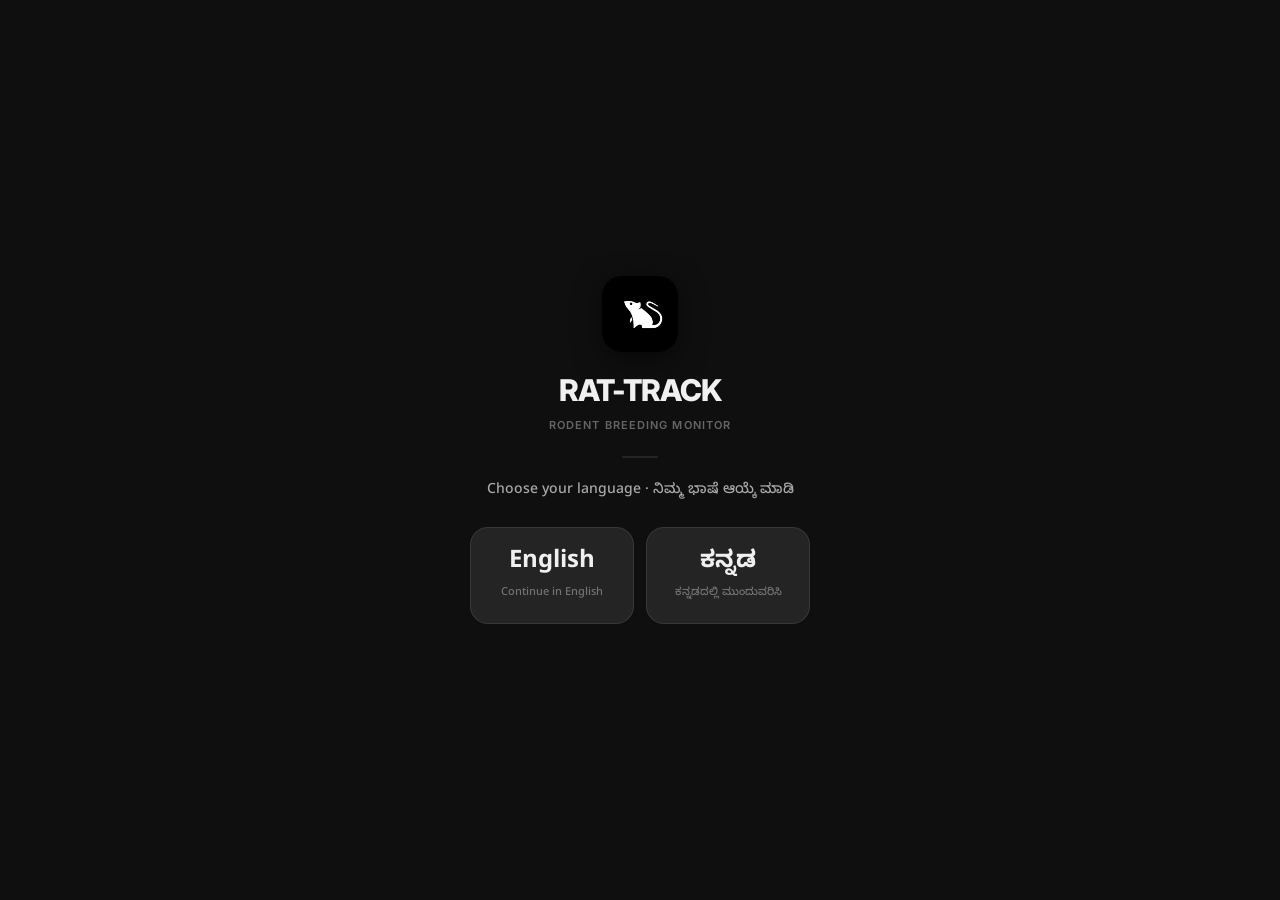
<file: index.html>
<!DOCTYPE html>
<html lang="en">
<head>
  <meta charset="UTF-8" />
  <meta name="viewport" content="width=device-width, initial-scale=1.0, viewport-fit=cover" />
  <meta name="theme-color" content="#0f0f0f" />
  <meta name="color-scheme" content="dark" />
  <meta name="apple-mobile-web-app-capable" content="yes" />
  <meta name="apple-mobile-web-app-status-bar-style" content="black-translucent" />
  <link rel="apple-touch-icon" href="icons/icon.png" />
  <title>RAT-TRACK</title>
  <link rel="manifest" href="manifest.webmanifest" />
  <link rel="icon" href="icons/icon.png" type="image/png" />
  <link rel="preconnect" href="https://fonts.googleapis.com" />
  <link rel="preconnect" href="https://fonts.gstatic.com" crossorigin />
  <link href="https://fonts.googleapis.com/css2?family=Inter:wght@400;500;600;700;800&family=Noto+Sans+Kannada:wght@400;600;700&display=swap" rel="stylesheet" />
  <link rel="stylesheet" href="css/styles.css?v=193" />
</head>
<body>
  <header class="topbar">
    <div class="brand">
      <img src="RODENT APP LOGO.jpg" class="logo-img" alt="RAT-TRACK logo" />
      <span class="brand-name">RAT-TRACK</span>
    </div>
    <div class="topbar-right">
      <button class="notif-bell" id="notif-bell" aria-label="Notifications">
        <svg width="18" height="18" viewBox="0 0 24 24" fill="none" stroke="currentColor" stroke-width="2.2" stroke-linecap="round" stroke-linejoin="round">
          <path d="M18 8A6 6 0 0 0 6 8c0 7-3 9-3 9h18s-3-2-3-9"/>
          <path d="M13.73 21a2 2 0 0 1-3.46 0"/>
        </svg>
        <span class="notif-badge" id="notif-badge" hidden>0</span>
      </button>
      <div class="sync">
        <span id="sync-dot" class="dot" title="Sync status"></span>
        <span id="sync-text" class="sync-text">Local only</span>
      </div>
    </div>
  </header>

  <!-- Notification panel -->
  <div id="notif-panel" class="notif-panel" hidden>
    <div class="notif-panel-head">
      <span class="notif-panel-title">Notifications</span>
      <button class="icon-btn" id="notif-close" aria-label="Close">✕</button>
    </div>
    <div id="notif-list" class="notif-list"></div>
  </div>
  <div id="notif-backdrop" class="notif-backdrop" hidden></div>

  <div id="pending-banner" class="pending-banner" hidden>
    <span id="pending-banner-text"></span>
    <button class="pending-sync-btn" data-act="upload-changes">Upload changes</button>
  </div>

  <div class="tabs-wrap">
    <nav class="tabs" role="tablist">
      <button class="tab active" data-tab="dashboard" role="tab">Dashboard</button>
      <button class="tab" data-tab="trays" role="tab">Trays</button>
      <button class="tab" data-tab="charts" role="tab">Charts</button>
      <button class="tab" data-tab="freezer" role="tab">Freezer</button>
      <button class="tab tab-more" id="tab-more-btn" role="button" aria-haspopup="true">More ···</button>
    </nav>
  </div>

  <main id="app">
    <section id="tab-dashboard" class="panel active"></section>
    <section id="tab-trays" class="panel"></section>
    <section id="tab-charts" class="panel"></section>
    <section id="tab-freezer" class="panel"></section>
    <section id="tab-calendar" class="panel"></section>
    <section id="tab-maturity" class="panel"></section>
    <section id="tab-species" class="panel"></section>
    <section id="tab-settings" class="panel"></section>
    <section id="tab-reports" class="panel"></section>
  </main>

  <!-- Modal host -->
  <div id="modal-root" class="modal-root" hidden>
    <div class="modal-backdrop" data-close></div>
    <div class="modal" role="dialog" aria-modal="true">
      <div class="modal-head">
        <h3 id="modal-title">Title</h3>
        <button class="icon-btn" data-close aria-label="Close">✕</button>
      </div>
      <div id="modal-body" class="modal-body"></div>
    </div>
  </div>

  <div id="toast" class="toast" hidden></div>

  <!-- Language picker — shown on first open if rbm.lang is not set -->
  <div id="lang-picker" class="lang-picker-screen" hidden>
    <div class="lang-picker-card">
      <img src="RODENT APP LOGO.jpg" class="lang-picker-logo" alt="RAT-TRACK" />
      <h1 class="lang-picker-title">RAT-TRACK</h1>
      <p class="lang-picker-tagline">Rodent Breeding Monitor</p>
      <div class="lang-picker-rule"></div>
      <p class="lang-picker-prompt">Choose your language · ನಿಮ್ಮ ಭಾಷೆ ಆಯ್ಕೆ ಮಾಡಿ</p>
      <div class="lang-picker-btns">
        <button class="lang-btn" onclick="selectLang('en')">
          <span class="lang-btn-name">English</span>
          <span class="lang-btn-sub">Continue in English</span>
        </button>
        <button class="lang-btn" onclick="selectLang('kn')">
          <span class="lang-btn-name">ಕನ್ನಡ</span>
          <span class="lang-btn-sub">ಕನ್ನಡದಲ್ಲಿ ಮುಂದುವರಿಸಿ</span>
        </button>
      </div>
    </div>
  </div>

  <!-- More sheet (H-02) -->
  <div id="more-sheet" class="more-sheet" hidden>
    <div class="more-sheet-backdrop" id="more-sheet-bd"></div>
    <div class="more-sheet-body">
      <div class="more-sheet-handle"></div>
      <p class="more-sheet-label">More sections</p>
      <div class="more-sheet-grid">
        <button class="more-item" data-tab="reports">
          <svg viewBox="0 0 24 24" fill="none" stroke="currentColor" stroke-width="1.5" stroke-linecap="round" stroke-linejoin="round">
            <path d="M14 2H6a2 2 0 0 0-2 2v16a2 2 0 0 0 2 2h12a2 2 0 0 0 2-2V8z"/><polyline points="14 2 14 8 20 8"/><line x1="16" y1="13" x2="8" y2="13"/><line x1="16" y1="17" x2="8" y2="17"/><line x1="10" y1="9" x2="8" y2="9"/>
          </svg>
          <span>Reports</span>
        </button>
        <button class="more-item" data-tab="calendar">
          <svg viewBox="0 0 24 24" fill="none" stroke="currentColor" stroke-width="1.5" stroke-linecap="round" stroke-linejoin="round">
            <rect x="3" y="4" width="18" height="18" rx="2"/><path d="M16 2v4M8 2v4M3 10h18"/>
          </svg>
          <span>Calendar</span>
        </button>
        <button class="more-item" data-tab="maturity">
          <svg viewBox="0 0 24 24" fill="none" stroke="currentColor" stroke-width="1.5" stroke-linecap="round" stroke-linejoin="round">
            <polyline points="22 12 18 12 15 21 9 3 6 12 2 12"/>
          </svg>
          <span>Maturity</span>
        </button>
        <button class="more-item" data-tab="species">
          <svg viewBox="0 0 24 24" fill="none" stroke="currentColor" stroke-width="1.5" stroke-linecap="round" stroke-linejoin="round">
            <path d="M12 2l8.66 5v10L12 22l-8.66-5V7z"/>
          </svg>
          <span>Species</span>
        </button>
        <button class="more-item" data-tab="settings">
          <svg viewBox="0 0 24 24" fill="none" stroke="currentColor" stroke-width="1.5" stroke-linecap="round" stroke-linejoin="round">
            <circle cx="12" cy="12" r="3"/><path d="M19.4 15a1.65 1.65 0 0 0 .33 1.82l.06.06a2 2 0 0 1-2.83 2.83l-.06-.06a1.65 1.65 0 0 0-1.82-.33 1.65 1.65 0 0 0-1 1.51V21a2 2 0 0 1-4 0v-.09A1.65 1.65 0 0 0 9 19.4a1.65 1.65 0 0 0-1.82.33l-.06.06a2 2 0 0 1-2.83-2.83l.06-.06A1.65 1.65 0 0 0 4.68 15a1.65 1.65 0 0 0-1.51-1H3a2 2 0 0 1 0-4h.09A1.65 1.65 0 0 0 4.6 9a1.65 1.65 0 0 0-.33-1.82l-.06-.06a2 2 0 0 1 2.83-2.83l.06.06A1.65 1.65 0 0 0 9 4.68a1.65 1.65 0 0 0 1-1.51V3a2 2 0 0 1 4 0v.09a1.65 1.65 0 0 0 1 1.51 1.65 1.65 0 0 0 1.82-.33l.06-.06a2 2 0 0 1 2.83 2.83l-.06.06A1.65 1.65 0 0 0 19.4 9a1.65 1.65 0 0 0 1.51 1H21a2 2 0 0 1 0 4h-.09a1.65 1.65 0 0 0-1.51 1z"/>
          </svg>
          <span>Settings</span>
        </button>
      </div>
    </div>
  </div>

  <script src="js/i18n.js?v=193"></script>
  <script src="js/app.js?v=193"></script>
</body>
</html>
</file>
<file: css/styles.css>
/* ============================================================
   NestTrak — Black × Grey × Orange
   ============================================================ */

:root {
  /* ---- Brand orange (replaces matcha vars used in components) ---- */
  --matcha:      #f97316;           /* orange accent                 */
  --matcha-dk:   #c2410c;           /* dark orange                   */
  --matcha-lt:   #fb923c;           /* light orange                  */
  --oat:         #f0f0f0;           /* near-white text               */

  /* ---- Surfaces ---- */
  --bg:          #0f0f0f;           /* near-black page               */
  --surface:     #1a1a1a;           /* card face                     */
  --surface-2:   #242424;           /* hover / input fill            */
  --surface-3:   #2e2e2e;           /* active / pressed              */

  /* ---- Borders ---- */
  --border:      rgba(255,255,255,.09);
  --border-2:    rgba(255,255,255,.05);

  /* ---- Text ---- */
  --text:        #f0f0f0;
  --text-2:      #a8a8a8;
  --muted:       rgba(255,255,255,.36);

  /* ---- Accent — orange ---- */
  --accent:      #f97316;
  --accent-2:    #fb923c;
  --accent-soft: rgba(249,115,22,.14);

  /* ---- Semantic ---- */
  --danger:      #ef4444;
  --danger-soft: rgba(239,68,68,.12);
  --ok:          #22c55e;
  --ok-soft:     rgba(34,197,94,.12);
  --warn:        #eab308;
  --frozen:      #2dd4bf;
  --frozen-soft: rgba(45,212,191,.12);
  --info:        #818cf8;
  --info-soft:   rgba(129,140,248,.12);

  /* ---- Shape & shadow ---- */
  --radius:    14px;
  --radius-sm:  9px;
  --shadow-sm: 0 1px 4px rgba(0,0,0,.40), 0 2px 8px rgba(0,0,0,.28);
  --shadow:    0 3px 12px rgba(0,0,0,.50), 0 8px 24px rgba(0,0,0,.32);
  --shadow-lg: 0 8px 32px rgba(0,0,0,.65), 0 2px 8px rgba(0,0,0,.40);

  /* ---- Stage colors ---- */
  --s0: #fb7185;  --s0-soft: rgba(251,113,133,.18);  /* Rose        – Pinky  */
  --s1: #facc15;  --s1-soft: rgba(250,204, 21,.16);  /* Yellow      – Fuzzy  */
  --s2: #94a3b8;  --s2-soft: rgba(148,163,184,.14);  /* Slate blue  – Hopper */
  --s3: #e2c97e;  --s3-soft: rgba(226,201,126,.14);  /* Gold        – Adult  */
  --s4: #fb923c;  --s4-soft: rgba(251,146, 60,.16);  /* Amber       – extra  */
}

/* ---------- Base ---------- */
*, *::before, *::after { box-sizing: border-box; }

html, body {
  margin: 0; padding: 0;
  background: var(--bg);
  color: var(--text);
  font-family: 'Inter', -apple-system, BlinkMacSystemFont, 'Segoe UI', sans-serif;
  font-size: 15px;
  line-height: 1.5;
  -webkit-font-smoothing: antialiased;
}

/* ---------- Top bar ---------- */
.topbar {
  position: sticky; top: 0; z-index: 20;
  display: flex; align-items: center; justify-content: space-between;
  padding: 0 18px; height: 54px;
  background: var(--surface);
  border-bottom: 1px solid var(--border);
}
.brand { display: flex; align-items: center; gap: 9px; }
.logo { font-size: 20px; }
.logo-svg { width: 28px; height: 28px; color: var(--oat); flex-shrink: 0; }
.logo-img {
  width: 48px; height: 48px; object-fit: contain; flex-shrink: 0;
  mix-blend-mode: screen; /* drops black bg, shows only white rat */
}
.brand-name {
  font-size: 15px; font-weight: 700; letter-spacing: -.2px;
  background: linear-gradient(130deg, var(--accent) 0%, var(--accent-2) 100%);
  -webkit-background-clip: text; -webkit-text-fill-color: transparent; background-clip: text;
}
/* ── Topbar right group ─────────────────────────────────── */
.topbar-right { display: flex; align-items: center; gap: 10px; }

/* Notification bell */
.notif-bell {
  position: relative;
  display: flex; align-items: center; justify-content: center;
  width: 34px; height: 34px; border-radius: 50%;
  background: transparent; border: none; cursor: pointer;
  color: var(--muted); transition: color .2s, background .2s;
  flex-shrink: 0;
}
.notif-bell:hover { color: var(--text); background: var(--border); }
.notif-bell.has-notifs { color: var(--accent); }

/* Badge */
.notif-badge {
  position: absolute; top: 2px; right: 2px;
  min-width: 16px; height: 16px; padding: 0 3px;
  border-radius: 8px; background: var(--danger);
  color: #fff; font-size: 10px; font-weight: 700;
  line-height: 16px; text-align: center;
  pointer-events: none;
}

/* Notification panel */
.notif-panel {
  position: fixed; top: 58px; right: 12px;
  width: min(340px, calc(100vw - 24px));
  max-height: 420px;
  background: var(--surface); border: 1px solid var(--border);
  border-radius: 14px; box-shadow: 0 8px 32px rgba(0,0,0,.28);
  z-index: 200;
  display: flex; flex-direction: column; overflow: hidden;
}
.notif-panel[hidden] { display: none; }
.notif-panel-head {
  display: flex; align-items: center; justify-content: space-between;
  padding: 12px 14px 10px;
  border-bottom: 1px solid var(--border);
  flex-shrink: 0;
}
.notif-panel-title { font-size: 14px; font-weight: 700; }

/* Notification list */
.notif-list { overflow-y: auto; flex: 1; padding: 6px 0; }
.notif-empty {
  display: flex; flex-direction: column; align-items: center;
  justify-content: center; gap: 6px;
  padding: 28px 16px; color: var(--muted); font-size: 13px; text-align: center;
}
.notif-empty-icon { font-size: 28px; opacity: .5; }

/* Individual notification item */
.notif-item {
  display: flex; align-items: flex-start; gap: 10px;
  padding: 10px 14px; border-bottom: 1px solid var(--border);
  touch-action: pan-y;
  transition: background .15s, transform .25s ease, opacity .25s ease,
              max-height .25s ease, padding .25s ease, border-width .25s ease;
  max-height: 200px; overflow: hidden;
  will-change: transform;
}
.notif-item.swiping { transition: background .15s; } /* no easing while finger is down */
.notif-item.dismissed {
  transform: translateX(calc(100% + 20px));
  opacity: 0; max-height: 0;
  padding-top: 0; padding-bottom: 0;
  border-bottom-width: 0; pointer-events: none;
}
.notif-item:last-child { border-bottom: none; }
.notif-item:hover { background: color-mix(in srgb, var(--border) 40%, transparent); }
.notif-type-error { border-left: 3px solid var(--danger); padding-left: 11px; }
.notif-type-warn  { border-left: 3px solid var(--warn);   padding-left: 11px; }
.notif-type-info  { border-left: 3px solid var(--accent);  padding-left: 11px; }
.notif-icon {
  font-size: 16px; line-height: 1; flex-shrink: 0; margin-top: 1px;
  display: flex; align-items: center; justify-content: center;
  width: 32px; height: 32px; border-radius: 50%;
  background: rgba(255,255,255,.07);
}
.notif-content { flex: 1; min-width: 0; }
.notif-title { font-size: 13px; font-weight: 600; margin-bottom: 2px; }
.notif-desc  { font-size: 12px; color: var(--muted); line-height: 1.4; }
.notif-act {
  margin-top: 6px; padding: 3px 10px; border-radius: 6px;
  background: var(--accent); color: #fff;
  font-size: 11px; font-weight: 600; border: none; cursor: pointer;
  transition: opacity .15s;
}
.notif-act:hover { opacity: .82; }
.notif-dismiss {
  flex-shrink: 0; align-self: center;
  width: 22px; height: 22px; border-radius: 50%;
  border: none; background: transparent; color: var(--muted);
  font-size: 13px; cursor: pointer; line-height: 1;
  display: flex; align-items: center; justify-content: center;
  opacity: 0; transition: opacity .15s, background .15s;
}
.notif-item:hover .notif-dismiss,
.notif-dismiss:focus { opacity: 1; }
.notif-dismiss:hover { background: color-mix(in srgb, var(--border) 70%, transparent); }
/* On touch devices show dismiss button at low opacity as a hint */
@media (hover: none) { .notif-dismiss { opacity: .35; } }

/* Backdrop (tap to close) */
.notif-backdrop {
  position: fixed; inset: 0; z-index: 199; background: transparent;
}
.notif-backdrop[hidden] { display: none; }

.sync { display: flex; align-items: center; gap: 6px; font-size: 12px; font-weight: 500; color: var(--muted); transition: color .3s; }
.sync.local-only { color: var(--warn); }
.dot { width: 10px; height: 10px; border-radius: 50%; background: var(--muted); transition: background .3s; flex-shrink: 0; cursor: default; }
.dot.ok      { background: var(--ok); box-shadow: 0 0 5px var(--ok); }
.dot.pending { background: var(--warn); animation: pulse 1.2s ease-in-out infinite; }
.dot.offline { background: var(--danger); }
.dot.error   { background: var(--danger); animation: pulse 1.2s ease-in-out infinite; }
.dot.syncing { background: var(--accent); animation: pulse 1.2s ease-in-out infinite; }
.dot.paused  { background: #f39c12; animation: pulse 1.2s ease-in-out infinite; }
.sync-error-msg {
  margin: 10px 0 0;
  padding: 8px 10px;
  background: rgba(239,68,68,.12);
  border: 1px solid rgba(239,68,68,.3);
  border-radius: 8px;
  color: #f87171;
  font-size: 12px;
  line-height: 1.5;
  word-break: break-all;
}
@keyframes pulse { 0%,100%{opacity:1} 50%{opacity:.2} }

/* ---------- Nav tabs ---------- */
.tabs-wrap {
  position: sticky; top: 54px; z-index: 15;
  background: var(--surface);
  border-bottom: 1px solid var(--border);
  /* Fade mask — signals more tabs are scrollable */
  -webkit-mask-image: none;
  mask-image: none;
}
.tabs {
  display: flex; gap: 2px; padding: 7px 12px;
  overflow-x: auto; scrollbar-width: none;
}
.tabs::-webkit-scrollbar { display: none; }

.tab {
  border: none; background: transparent; color: var(--muted);
  padding: 10px 15px; border-radius: 999px; min-height: 44px;
  font-size: 13.5px; font-weight: 600; font-family: inherit;
  cursor: pointer; white-space: nowrap; transition: all .14s;
}
.tab:hover { color: var(--text); background: var(--surface-2); }
.tab.active { background: var(--accent-soft); color: var(--accent); }

/* ---------- Panels ---------- */
main { max-width: 900px; margin: 0 auto; padding: 18px 14px 48px; }
.panel { display: none; }
.panel.active { display: block; animation: fadein .18s ease; }
@keyframes fadein { from { opacity:0; transform:translateY(5px); } to { opacity:1; transform:none; } }

/* ---------- Section labels ---------- */
h2.section-title {
  font-size: 11px; font-weight: 700; letter-spacing: .7px;
  text-transform: uppercase; color: var(--muted); margin: 24px 0 10px;
}
h2.section-title:first-child { margin-top: 2px; }

/* ---------- Generic card ---------- */
.card {
  background: var(--surface); border: 1px solid var(--border);
  border-radius: var(--radius); box-shadow: var(--shadow-sm);
  padding: 18px; margin-bottom: 14px;
}
.card-flush { padding: 0; overflow: hidden; }

/* ================================================================
   STATS — premium grid
   ================================================================ */
.stats-grid {
  display: grid;
  grid-template-columns: 1fr 1fr;
  gap: 10px;
}
@media (min-width: 540px) { .stats-grid { grid-template-columns: repeat(3, 1fr); } }
@media (min-width: 760px) { .stats-grid { grid-template-columns: repeat(5, 1fr); } }

/* Hero total */
.stat-hero {
  grid-column: 1 / -1;
  background: var(--surface);
  border-radius: var(--radius); padding: 20px 20px 18px;
  border: 1px solid var(--border);
  box-shadow: var(--shadow-sm);
  position: relative; overflow: hidden;
}
@media (min-width: 540px) { .stat-hero { grid-column: span 1; } }
.stat-hero::before {
  content: ''; position: absolute; top: 0; left: 0; right: 0; height: 3px;
  background: linear-gradient(90deg, var(--matcha-dk), var(--matcha-lt));
  pointer-events: none;
}
.stat-hero .n { font-size: 44px; font-weight: 800; line-height: 1; letter-spacing: -2px; color: var(--accent); }
.stat-hero .l { font-size: 12px; font-weight: 600; letter-spacing: .3px; color: var(--text-2); margin-top: 5px; }

/* Stage cards */
.stat-stage {
  border-radius: var(--radius); border: 1px solid var(--border);
  padding: 18px 16px; box-shadow: var(--shadow-sm);
  background: var(--surface); position: relative; overflow: hidden;
  transition: transform .14s, box-shadow .14s;
}
.stat-stage .stage-edge {
  position: absolute; top: 0; left: 0; right: 0; height: 3px; border-radius: 3px 3px 0 0;
}
.stat-stage .n {
  font-size: 38px; font-weight: 800; line-height: 1; letter-spacing: -1.5px; position: relative;
}
.stat-stage[data-s="0"] .n { color: var(--s0); }
.stat-stage[data-s="1"] .n { color: var(--s1); }
.stat-stage[data-s="2"] .n { color: var(--s2); }
.stat-stage[data-s="3"] .n { color: var(--s3); }
.stat-stage[data-s="4"] .n { color: var(--s4); }
.stat-stage .l {
  font-size: 12px; font-weight: 600; color: var(--muted);
  letter-spacing: .2px; margin-top: 5px; position: relative;
}

/* ---------- Forecast chart ---------- */
.chart-dark-wrap {
  background: #141414;
  border-radius: 14px;
  padding: 16px 14px 12px;
  margin-top: 4px;
}
.chart-wrap {
  overflow-x: auto; padding-bottom: 4px;
  scrollbar-width: thin; scrollbar-color: rgba(255,255,255,.08) transparent;
}
.chart-wrap::-webkit-scrollbar { height: 3px; }
.chart-wrap::-webkit-scrollbar-track { background: transparent; }
.chart-wrap::-webkit-scrollbar-thumb { background: rgba(255,255,255,.10); border-radius: 999px; }

.chart { display: flex; align-items: flex-end; gap: 6px; height: 170px; padding: 4px 2px 0; }

.chart-col {
  display: flex; flex-direction: column; align-items: center;
  gap: 0; min-width: 44px; position: relative;
}

/* Dark pill bar container */
.bar {
  width: 32px;
  border-radius: 20px 20px 6px 6px;
  display: flex; flex-direction: column-reverse; overflow: hidden;
  background: rgba(255,255,255,.06);
  border: 1px solid rgba(255,255,255,.09);
  box-shadow: inset 0 1px 0 rgba(255,255,255,.04);
  position: relative;
  transition: border-color .18s, box-shadow .18s;
}

/* Colored segments inside bar */
.bar > span { display: block; width: 100%; opacity: .88; transition: opacity .18s; }
/* Round the top of the topmost filled segment */
.bar > span:last-of-type { border-radius: 999px 999px 0 0; }
.bar-empty { flex: 1; background: transparent !important; }

/* Subtle lift overlay — shown on hover/touch */
.bar-overlay {
  position: absolute; inset: 0;
  background: rgba(255,255,255,.18);
  opacity: 0;
  transition: opacity .18s ease;
  pointer-events: none;
  border-radius: 20px 20px 6px 6px;
}

/* "Now" column — distinct orange-tinted bar */
.chart-col-now .bar {
  background: rgba(249,115,22,.12);
  border-color: rgba(249,115,22,.35);
  box-shadow: 0 0 12px rgba(249,115,22,.18), inset 0 1px 0 rgba(255,255,255,.06);
}
.chart-col-now .bar > span { opacity: 1; }

/* ---- Hover / touch interaction ---- */
.chart-col { cursor: pointer; outline: none; }
.chart-col:hover .bar-overlay,
.chart-col:focus .bar-overlay,
.chart-col:active .bar-overlay {
  opacity: 1;
}
.chart-col:hover .bar,
.chart-col:focus .bar,
.chart-col:active .bar {
  border-color: rgba(255,255,255,.28);
  box-shadow: 0 0 12px rgba(255,255,255,.10), inset 0 1px 0 rgba(255,255,255,.10);
}
.chart-col:hover .chart-glow,
.chart-col:focus .chart-glow,
.chart-col:active .chart-glow {
  opacity: .60 !important;
  width: 44px;
  filter: blur(10px);
}
/* Number badge pops on hover */
.chart-col .chart-tot { transition: all .15s ease; border-radius: 6px; padding: 2px 5px; }
.chart-col:hover .chart-tot,
.chart-col:focus .chart-tot,
.chart-col:active .chart-tot {
  color: var(--text);
  font-size: 13px;
  font-weight: 800;
  background: rgba(255,255,255,.10);
}

/* Bloom glow under bar */
.chart-glow {
  width: 36px; height: 12px; margin-top: 1px;
  border-radius: 50%;
  filter: blur(9px);
  flex-shrink: 0;
}

.chart-x {
  font-size: 10px; font-weight: 500;
  color: rgba(230,231,217,.38);
  text-align: center; white-space: nowrap;
  margin-top: 6px;
}
.chart-col-now .chart-x { color: rgba(230,231,217,.75); font-weight: 700; }

.chart-tot {
  font-size: 11px; font-weight: 700;
  color: rgba(230,231,217,.55);
  margin-bottom: 4px;
}
.chart-col-now .chart-tot { color: rgba(230,231,217,.90); }

/* ---------- Legend ---------- */
.legend { display: flex; flex-wrap: wrap; gap: 8px; margin-top: 14px; padding: 0 2px; }
.legend .lg { display: inline-flex; align-items: center; gap: 6px; font-size: 11.5px; font-weight: 500; color: rgba(230,231,217,.50); }
.legend .sw { width: 9px; height: 9px; border-radius: 3px; display: inline-block; flex-shrink: 0; opacity: .85; }

/* Legend filter buttons */
.lg-btn {
  display: inline-flex; align-items: center; gap: 6px;
  padding: 5px 12px 5px 9px;
  border-radius: 999px;
  border: 1.5px solid rgba(255,255,255,.10);
  background: rgba(255,255,255,.05);
  color: var(--text-2);
  font-size: 12px; font-weight: 500;
  cursor: pointer;
  opacity: .45;
  transition: opacity .15s, border-color .15s, background .15s;
}
.lg-btn .sw { width: 8px; height: 8px; border-radius: 3px; flex-shrink: 0; }
.lg-btn.active {
  opacity: 1;
  border-color: var(--sw, rgba(255,255,255,.30));
  background: rgba(255,255,255,.09);
  color: var(--text);
}
.lg-btn:hover { opacity: .80; }

/* ---------- Buttons ---------- */
.btn {
  display: inline-flex; align-items: center; gap: 6px; justify-content: center;
  border: 1px solid var(--border); background: var(--surface); color: var(--text);
  padding: 8px 14px; border-radius: var(--radius-sm);
  font-size: 13.5px; font-weight: 600; font-family: inherit;
  cursor: pointer; transition: all .13s; white-space: nowrap;
}
.btn:hover { background: var(--surface-2); }
.btn.primary {
  background: var(--accent); border-color: var(--matcha-dk); color: #fff;
  box-shadow: 0 2px 12px rgba(249,115,22,.35);
}
.btn.primary:hover { background: var(--matcha-dk); border-color: var(--matcha-dk); }
.btn.ghost { background: transparent; border-color: transparent; color: var(--accent); }
.btn.ghost:hover { background: var(--accent-soft); }
.btn.danger { color: var(--danger); border-color: transparent; background: transparent; }
.btn.danger:hover { background: var(--danger-soft); }
.btn.sm { padding: 5px 11px; font-size: 12.5px; }
.btn.block { width: 100%; }
.btn:disabled { opacity: .4; cursor: default; pointer-events: none; }
.row-actions { display: flex; gap: 6px; flex-wrap: wrap; align-items: center; }

.icon-btn {
  border: none; background: transparent; color: var(--muted);
  cursor: pointer; font-size: 16px;
  min-width: 44px; min-height: 44px;
  display: inline-flex; align-items: center; justify-content: center;
  border-radius: var(--radius-sm); transition: all .12s;
}
.icon-btn:hover { background: var(--surface-2); color: var(--text); }

/* ---------- Forms ---------- */
label.field { display: block; margin-bottom: 14px; font-size: 13px; }
label.field span { display: block; margin-bottom: 5px; font-weight: 600; color: var(--text-2); }
input, select, textarea {
  width: 100%; padding: 9px 12px;
  border: 1px solid var(--border); border-radius: var(--radius-sm);
  background: var(--surface-2); color: var(--text);
  font-size: 16px; font-family: 'Inter', sans-serif; /* 16px prevents iOS auto-zoom on focus */
  transition: border-color .13s, box-shadow .13s;
}
input:focus, select:focus, textarea:focus {
  outline: none; border-color: var(--accent); background: var(--surface);
  box-shadow: 0 0 0 3px var(--accent-soft);
}
.field-row { display: flex; gap: 10px; }
.field-row > * { flex: 1; }

/* ---------- Harvest Search ---------- */
.harvest-card { padding: 14px; margin-bottom: 18px; }
.harvest-header { display: flex; align-items: center; gap: 7px; margin-bottom: 12px; }
.harvest-toggle { display: flex; align-items: center; gap: 7px; width: 100%; background: none; border: none; padding: 0; cursor: pointer; color: inherit; text-align: left; }
.harvest-toggle-arrow { font-size: 18px; color: var(--muted); margin-left: auto; transition: transform .2s; line-height: 1; }
.harvest-icon { font-size: 16px; }
.harvest-label { font-size: 11px; font-weight: 700; text-transform: uppercase; letter-spacing: .07em; color: var(--text-2); }
.harvest-row { display: flex; gap: 8px; margin-bottom: 12px; }
.harvest-row select, .harvest-row input { flex: 1; min-width: 0; }
.harvest-btns { display: flex; flex-wrap: wrap; gap: 8px; margin-bottom: 10px; }
.tray-search-grid { display: grid; grid-template-columns: repeat(auto-fill, minmax(88px, 1fr)); margin-bottom: 0; }
.tray-search-grid .harvest-btn { width: 100%; min-width: 0; padding: 8px 6px; }
.fz-sex-row { margin-bottom: 10px; }
.fz-search-row { display: flex; gap: 8px; margin-bottom: 12px; }
.fz-search-row select, .fz-search-row input { flex: 1; min-width: 0; }
.harvest-btn {
  display: flex; flex-direction: column; align-items: center;
  padding: 8px 16px; border-radius: var(--radius-sm);
  background: var(--surface-2); border: 1.5px solid var(--border);
  cursor: pointer; transition: all .15s; min-width: 62px;
  color: var(--text);
}
.harvest-btn:hover { border-color: var(--accent); background: var(--surface-3); }
.harvest-btn.suggested { border-color: var(--accent); background: rgba(249,115,22,.12); }
.hb-name { font-size: 13px; font-weight: 700; }
.hb-age  { font-size: 10px; color: var(--text-2); margin-top: 1px; }
.hb-age-warn { color: #ef4444; font-weight: 700; }
.hb-count { font-size: 22px; font-weight: 800; line-height: 1.1; color: var(--accent); }
.harvest-btn.urgent { border-color: rgba(239,68,68,.6); }
.harvest-btn.urgent.suggested { border-color: #ef4444; background: rgba(239,68,68,.10); }
.harvest-status { font-size: 12px; padding: 5px 10px; border-radius: var(--radius-sm); font-weight: 600; }
.harvest-status.ok   { color: var(--ok);    background: var(--ok-soft); }
.harvest-status.warn { color: #facc15;      background: rgba(250,204,21,.12); }
.harvest-none { font-size: 12px; color: var(--muted); margin: 2px 0 0; }

/* ---------- Forecast hover tooltip ---------- */
.fc-tt {
  position: absolute; z-index: 50; pointer-events: none;
  background: var(--surface-3); border: 1px solid rgba(255,255,255,.14);
  border-radius: var(--radius-sm); padding: 8px 12px;
  box-shadow: var(--shadow); min-width: 130px;
}
.fc-tt-date { font-size: 11px; font-weight: 700; color: var(--text); margin-bottom: 6px; }
.fc-tt-row  { display: flex; align-items: center; gap: 6px; margin-top: 3px; }
.fc-tt-dot  { width: 8px; height: 8px; border-radius: 50%; flex-shrink: 0; }
.fc-tt-nm   { flex: 1; font-size: 11px; color: var(--text-2); }
.fc-tt-val  { font-size: 12px; font-weight: 700; color: var(--text); font-variant-numeric: tabular-nums; }

/* ---------- Shelves / Trays ---------- */
/* Shelf overview grid */
.shelf-grid {
  display: grid;
  grid-template-columns: repeat(auto-fill, minmax(130px, 1fr));
  gap: 10px;
  padding-bottom: 72px;
}
.shelf-card {
  display: flex; flex-direction: column; align-items: flex-start; gap: 3px;
  padding: 16px 14px;
  background: var(--surface); border: 1px solid var(--border);
  border-radius: var(--radius); box-shadow: var(--shadow-sm);
  cursor: pointer; text-align: left;
  transition: border-color .14s, background .14s, transform .12s;
}
.shelf-card:hover { border-color: var(--accent); background: var(--surface-2); transform: translateY(-2px); }
.shelf-card.shelf-empty { opacity: .45; }
.shelf-card.shelf-empty:hover { opacity: .7; }
.sc-name  { font-size: 17px; font-weight: 800; color: var(--text); }
.sc-meta  { font-size: 12px; color: var(--text-2); }
.sc-alive { font-size: 13px; font-weight: 700; color: var(--ok); margin-top: 6px; }

/* Shelf nav breadcrumb (inside tray view) */
.shelf-nav {
  display: flex; align-items: center; gap: 8px;
  margin-bottom: 14px; padding-bottom: 12px;
  border-bottom: 1px solid var(--border);
}
.back-btn {
  background: none; border: 1px solid var(--border); border-radius: var(--radius-sm);
  padding: 5px 12px; font-size: 13px; font-weight: 600;
  color: var(--text-2); cursor: pointer; flex-shrink: 0;
  transition: border-color .14s, color .14s;
}
.back-btn:hover { border-color: var(--accent); color: var(--text); }
.shelf-nav-name { font-size: 17px; font-weight: 800; color: var(--text); flex: 1; }
.shelf-nav-actions { display: flex; gap: 4px; }

/* FAB menu popover */
.fab-menu {
  position: fixed; bottom: 90px; right: 20px; z-index: 1100;
  display: flex; flex-direction: column; gap: 8px;
}
.fab-menu-item {
  background: var(--surface-3); border: 1px solid var(--border);
  border-radius: var(--radius); padding: 12px 18px;
  font-size: 14px; font-weight: 600; color: var(--text);
  cursor: pointer; text-align: left; white-space: nowrap;
  box-shadow: 0 4px 24px rgba(0,0,0,.55);
  transition: background .12s, border-color .12s;
}
.fab-menu-item:hover { background: var(--surface-2); border-color: var(--accent); }

.tray-grid { display: grid; grid-template-columns: repeat(auto-fill, minmax(185px, 1fr)); gap: 10px; padding-bottom: 72px; }

.tray {
  background: var(--surface); border: 1px solid var(--border);
  border-radius: var(--radius); padding: 14px; box-shadow: var(--shadow-sm);
  cursor: pointer; transition: all .15s;
}
.tray:hover { border-color: var(--accent); box-shadow: 0 3px 16px rgba(249,115,22,.20), var(--shadow-sm); transform: translateY(-1px); }
.tray-top { display: flex; align-items: center; justify-content: space-between; gap: 6px; margin-bottom: 2px; }
.tray-top-left { display: flex; flex-direction: column; gap: 1px; min-width: 0; }
.tray-top-right { display: flex; align-items: center; gap: 5px; flex-shrink: 0; }
.tray-name { font-size: 13.5px; font-weight: 700; white-space: nowrap; overflow: hidden; text-overflow: ellipsis; }
.tray-species { font-size: 11.5px; color: var(--muted); font-weight: 500; }
.tray-total { font-size: 30px; font-weight: 800; letter-spacing: -1px; margin: 8px 0 10px; }
.tray-total small { font-size: 12px; color: var(--muted); font-weight: 500; letter-spacing: 0; }
.sex-badge { font-size: 12px; font-weight: 600; color: var(--text-2); letter-spacing: 0.3px; margin-bottom: 10px; }
.stagebar { display: flex; height: 6px; border-radius: 999px; overflow: hidden; background: var(--surface-2); gap: 1px; }
.stagebar > span { display: block; height: 100%; border-radius: 999px; }

/* Tray card chevron */
.tray-chevron { font-size: 16px; color: var(--muted); transition: transform .15s; }
.tray:hover .tray-chevron { color: var(--accent); transform: translateX(3px); }

/* Quick-remove button on tray card */
.tray-rem-btn { background: none; border: 1px solid var(--danger); color: var(--danger);
  border-radius: 6px; font-size: 12px; font-weight: 700; padding: 6px 12px; cursor: pointer;
  transition: background .15s, color .15s; line-height: 1.5; min-height: 32px; touch-action: manipulation; }
.tray-rem-btn:hover { background: var(--danger); color: #fff; }

/* Floating action button */
.fab {
  position: fixed; bottom: 24px; right: 20px; z-index: 40;
  width: 56px; height: 56px; border-radius: 50%;
  background: var(--accent); border: none; color: #fff;
  font-size: 28px; font-weight: 300; line-height: 1;
  cursor: pointer; display: flex; align-items: center; justify-content: center;
  box-shadow: 0 4px 20px rgba(249,115,22,.50), 0 2px 8px rgba(0,0,0,.40);
  transition: transform .14s, box-shadow .14s;
}
.fab:hover { transform: scale(1.08); box-shadow: 0 6px 28px rgba(249,115,22,.60), 0 2px 8px rgba(0,0,0,.40); }
.fab:active { transform: scale(.96); }

/* ---------- Tables ---------- */
table.tbl { width: 100%; border-collapse: collapse; font-size: 13.5px; }
.tbl th, .tbl td { text-align: left; padding: 9px 12px; border-bottom: 1px solid var(--border-2); }
.tbl th { color: var(--muted); font-weight: 700; font-size: 11px; text-transform: uppercase; letter-spacing: .5px; }
.tbl tr:last-child td { border-bottom: none; }
.tbl td.num, .tbl th.num { text-align: right; font-variant-numeric: tabular-nums; }

/* ---------- Pills ---------- */
.pill { display: inline-block; padding: 2px 9px; border-radius: 999px; font-size: 11.5px; font-weight: 700; color: #fff; }

/* ---------- Empty states ---------- */
.empty { text-align: center; color: var(--muted); padding: 44px 16px; }
.empty .big { font-size: 32px; margin-bottom: 8px; }
.empty b { color: var(--text-2); }

/* ---------- Modal ---------- */
.modal-root { position: fixed; inset: 0; z-index: 50; display: flex; align-items: flex-end; justify-content: center; }
.modal-root[hidden] { display: none; }
@media (min-width: 560px) { .modal-root { align-items: center; } }
.modal-backdrop { position: absolute; inset: 0; background: rgba(0,0,0,.75); backdrop-filter: blur(4px); }
.modal {
  position: relative; width: 100%; max-width: 460px; max-height: 90vh; overflow-y: auto;
  background: var(--surface); border: 1px solid var(--border);
  border-radius: 18px 18px 0 0; box-shadow: var(--shadow-lg);
  animation: slideUp .2s cubic-bezier(.22,.68,0,1.08);
}
@media (min-width: 560px) { .modal { border-radius: 18px; } }
@keyframes slideUp { from { transform:translateY(24px); opacity:.5; } to { transform:none; opacity:1; } }
.modal-head {
  display: flex; align-items: center; justify-content: space-between;
  padding: 15px 18px; border-bottom: 1px solid var(--border);
  position: sticky; top: 0; background: var(--surface);
  border-radius: 18px 18px 0 0; z-index: 1;
}
.modal-head h3 { margin: 0; font-size: 16px; font-weight: 700; letter-spacing: -.2px; }
.modal-body { padding: 18px; }

/* ---------- Toast ---------- */
.toast {
  position: fixed; left: 50%; bottom: 24px; transform: translateX(-50%);
  background: var(--text); color: var(--surface);
  padding: 10px 18px; border-radius: 10px; font-size: 13.5px; font-weight: 500;
  z-index: 60; box-shadow: var(--shadow-lg); max-width: 90vw;
  animation: fadein .18s ease;
}
.toast.err { background: var(--danger); color: #fff; }

/* ================================================================
   CALENDAR
   ================================================================ */
.cal-nav {
  display: flex; align-items: center; justify-content: space-between;
  margin-bottom: 12px;
}
.cal-nav .icon-btn { font-size: 20px; padding: 6px 12px; }
.cal-month { font-size: 16px; font-weight: 700; letter-spacing: -.2px; }

.cal-card { padding: 14px; }

.cal-dow-row {
  display: grid; grid-template-columns: repeat(7, 1fr);
  margin-bottom: 4px;
}
.cal-dow {
  text-align: center; font-size: 11px; font-weight: 700;
  color: var(--muted); text-transform: uppercase; letter-spacing: .4px;
  padding: 4px 0;
}

.cal-grid { display: grid; grid-template-columns: repeat(7, 1fr); gap: 3px; }

.cal-cell {
  aspect-ratio: 1; border-radius: 10px; padding: 5px 4px;
  display: flex; flex-direction: column; align-items: center;
  cursor: pointer; transition: background .12s; position: relative;
  min-width: 0;
}
.cal-cell:hover { background: var(--surface-2); }
.cal-cell.empty { cursor: default; pointer-events: none; }
.cal-cell.today .cal-num {
  background: var(--accent); color: #fff;
  border-radius: 50%; width: 24px; height: 24px;
  display: flex; align-items: center; justify-content: center;
  font-weight: 800;
}
.cal-cell.selected { background: var(--accent-soft); }
.cal-cell.selected .cal-num { color: var(--accent); font-weight: 700; }
.cal-cell.today.selected .cal-num { color: #fff; }

.cal-num { font-size: 13px; font-weight: 500; line-height: 1; width: 24px; height: 24px; display: flex; align-items: center; justify-content: center; }

.cal-dots { display: flex; gap: 2px; margin-top: 3px; flex-wrap: wrap; justify-content: center; }
.cal-dot { width: 5px; height: 5px; border-radius: 50%; flex-shrink: 0; }

/* Selected day event list */
.cal-day-detail {
  background: var(--surface); border: 1px solid var(--border);
  border-radius: var(--radius); box-shadow: var(--shadow-sm);
  padding: 16px 18px; margin-top: 12px;
}
.cal-day-head { font-size: 13.5px; font-weight: 700; margin-bottom: 12px; color: var(--text-2); }
.cal-ev-item {
  display: flex; align-items: flex-start; gap: 10px;
  padding: 10px 0; border-bottom: 1px solid var(--border-2);
}
.cal-ev-item:last-child { border-bottom: none; padding-bottom: 0; }
.cal-ev-dot { width: 10px; height: 10px; border-radius: 50%; margin-top: 3px; flex-shrink: 0; }
.cal-ev-label { font-size: 13.5px; font-weight: 600; }
.cal-ev-sub { font-size: 12px; color: var(--muted); margin-top: 2px; }

/* ---------- Misc helpers ---------- */
.hr { height: 1px; background: var(--border); border: none; margin: 16px 0; }

/* ── Onboarding steps ── */
.onboarding-steps { display: flex; flex-direction: column; gap: 10px; }
.onb-step { display: flex; align-items: flex-start; gap: 12px; padding: 12px; border-radius: 10px; border: 1px solid var(--border); background: var(--surface-2); }
.onb-step.active { border-color: var(--accent); background: var(--accent-soft); }
.onb-step.done   { border-color: var(--ok); background: var(--ok-soft); opacity: .7; }
.onb-step.locked { opacity: .45; }
.onb-num { width: 24px; height: 24px; border-radius: 50%; background: var(--accent); color: #fff; font-size: 12px; font-weight: 800; display: flex; align-items: center; justify-content: center; flex-shrink: 0; }
.onb-step.done .onb-num { background: var(--ok); }
.onb-step.locked .onb-num { background: var(--border); color: var(--muted); }
.onb-body { flex: 1; }
.onb-title { font-size: 13px; font-weight: 700; margin-bottom: 2px; }
.onb-sub   { font-size: 12px; color: var(--muted); }

/* ── Tray notes ── */
.tray-notes-section { padding-top: 6px; }
.tray-notes-section textarea { width: 100%; background: var(--surface-2); border: 1px solid var(--border); border-radius: 8px; color: var(--text); padding: 8px 10px; font-family: inherit; }
.tray-notes-section textarea:focus { outline: none; border-color: var(--accent); }

/* ── Recently deleted ── */
.deleted-list { display: flex; flex-direction: column; gap: 8px; }
.deleted-row { display: flex; align-items: center; justify-content: space-between; gap: 8px; padding: 10px 12px; background: var(--surface-2); border-radius: 8px; border: 1px solid var(--border); }
.ver-row { display: flex; align-items: center; justify-content: space-between; gap: 8px; padding: 8px 0; border-bottom: 1px solid var(--border); }
.ver-row:last-child { border-bottom: none; }
.ver-meta { display: flex; align-items: center; gap: 8px; min-width: 0; flex: 1; }
.ver-time { font-size: 13px; font-weight: 600; color: var(--text); font-variant-numeric: tabular-nums; white-space: nowrap; }
.ver-ago  { font-size: 11px; color: var(--text-2); white-space: nowrap; }
.ver-lbl  { font-size: 11px; color: var(--accent); background: rgba(249,115,22,.12); padding: 2px 7px; border-radius: 10px; white-space: nowrap; overflow: hidden; text-overflow: ellipsis; }
.deleted-entity { font-size: 10px; font-weight: 700; text-transform: uppercase; letter-spacing: .06em; color: var(--muted); margin-right: 6px; }
.deleted-label  { font-size: 13px; font-weight: 600; }
.muted { color: var(--muted); }
.small { font-size: 12.5px; }
.mt { margin-top: 12px; }
.spread { display: flex; align-items: center; justify-content: space-between; gap: 10px; }
.gap { display: flex; gap: 8px; flex-wrap: wrap; }

.stage-rows .stage-row { display: flex; gap: 8px; align-items: center; margin-bottom: 8px; }
.stage-rows .stage-row input[type=text] { flex: 2; }
.stage-rows .stage-row input[type=number] { flex: 1; }

/* ── Tray detail — stage tabs ───────────────────────────────────────────── */
.stg-tab-bar-wrap {
  position: relative;
  margin: 0 0 14px;
}
.stg-tab-bar-wrap::after {
  content: ''; pointer-events: none;
  position: absolute; right: 0; top: 0; bottom: 14px; width: 36px;
  background: linear-gradient(to left, var(--surface), transparent);
}
.stg-tab-bar {
  display: flex; gap: 4px; overflow-x: auto; padding: 0 0 14px;
  margin: 0; border-bottom: 1px solid var(--border);
  scrollbar-width: none;
}
.stg-tab-bar::-webkit-scrollbar { display: none; }

.stg-tab {
  display: inline-flex; align-items: center; gap: 6px;
  padding: 7px 14px; border-radius: 20px;
  background: color-mix(in srgb, var(--border) 60%, transparent);
  border: none; color: var(--muted); font-size: 13px; font-weight: 600;
  cursor: pointer; white-space: nowrap; transition: background .15s, color .15s;
  flex-shrink: 0;
}
.stg-tab.active  { background: var(--stg-clr, var(--accent)); color: #0f0f0f; }
.stg-tab:hover:not(.active) { color: var(--text); }

/* Stage-specific palette — falls back to accent for custom stage names */
.stg-tab[data-stg="Pinky"]  { --stg-clr: #fb7185; }
.stg-tab[data-stg="Fuzzy"]  { --stg-clr: #facc15; }
.stg-tab[data-stg="Hopper"] { --stg-clr: #94a3b8; }
.stg-tab[data-stg="Adult"]  { --stg-clr: #e2c97e; }

.stg-badge {
  display: inline-flex; align-items: center; justify-content: center;
  min-width: 20px; height: 20px; padding: 0 4px; border-radius: 10px;
  font-size: 11px; font-weight: 700; line-height: 1;
  background: rgba(255,255,255,.25);
}
.stg-tab:not(.active) .stg-badge:not(.empty) { background: var(--stg-clr, var(--accent)); color: #fff; }
.stg-tab:not(.active) .stg-badge.empty { background: var(--border); color: var(--muted); }
.stg-badge.empty { opacity: .55; }

.stg-count {
  font-size: 42px; font-weight: 800; line-height: 1; margin: 0 0 16px; color: var(--accent);
}
.stg-unit { font-size: 15px; font-weight: 500; color: var(--muted); }

.stg-section {
  background: color-mix(in srgb, var(--border) 35%, transparent);
  border-radius: 10px; padding: 12px 14px; margin-bottom: 10px;
}
.stg-sect-head {
  font-size: 10px; font-weight: 700; text-transform: uppercase;
  letter-spacing: .07em; color: var(--muted); margin-bottom: 10px;
}

.sex-row { display: flex; align-items: flex-end; gap: 8px; flex-wrap: wrap; }
.sex-row.sex-required {
  background: color-mix(in srgb, var(--danger) 8%, transparent);
  border: 1.5px solid color-mix(in srgb, var(--danger) 35%, transparent);
  border-radius: 10px; padding: 10px 10px 4px; margin-bottom: 2px !important;
}
.sex-lbl { display: flex; flex-direction: column; gap: 4px; flex: 1; min-width: 72px; }
.sex-lbl span { font-size: 12px; font-weight: 600; color: var(--muted); }
.sex-row.sex-required .sex-lbl span { color: var(--danger); }
.stg-hint { margin: 6px 0 0; }

.stg-add-row { display: flex; gap: 8px; margin-bottom: 12px; flex-wrap: wrap; }
.stg-add-row .btn { flex: 1; min-width: 120px; }

.stg-cohort-list { margin-bottom: 8px; }
.cohort-row { display: flex; align-items: center; justify-content: space-between; gap: 8px; padding: 8px 0; border-bottom: 1px solid var(--border); }
.cohort-row:last-child { border-bottom: none; }
.cohort-row.depleted { opacity: .38; }
.cohort-btns { display: flex; gap: 4px; flex-shrink: 0; }
.intake-tag { display: inline-block; font-size: 9px; font-weight: 700; letter-spacing: .04em; text-transform: uppercase; background: rgba(99,102,241,.18); color: #a5b4fc; border-radius: 4px; padding: 1px 5px; margin: 0 3px; vertical-align: middle; }
.cohort-info { flex: 1; min-width: 0; }
.cohort-info .cn { font-weight: 700; font-size: 14px; display: flex; align-items: center; gap: 7px; }
.cohort-remove { display: flex; gap: 6px; align-items: center; flex-shrink: 0; }
.cohort-remove input { width: 68px; }

/* ---------- Shuffle Recommendations ---------- */
/* ---------- Recommendations ---------- */
.rec-section-head {
  display: flex; align-items: center; gap: 8px; margin: 20px 0 10px;
}
.rec-count-badge {
  background: var(--accent); color: #fff; font-size: 11px; font-weight: 700;
  padding: 1px 7px; border-radius: 99px; line-height: 1.8;
}
.rec-rows { display: flex; flex-direction: column; gap: 6px; }

.rec-row {
  display: flex; align-items: flex-start; gap: 12px;
  background: var(--surface); border-radius: 12px;
  border: 1px solid var(--border);
  padding: 12px 14px; cursor: pointer;
  position: relative; overflow: hidden;
  transition: opacity .3s, background .15s;
}
.rec-row::before {
  content: ''; position: absolute; left: 0; top: 0; bottom: 0; width: 3px; border-radius: 3px 0 0 3px;
}
.rec-row.urgent::before   { background: #ef4444; }
.rec-row.moderate::before { background: #f59e0b; }
.rec-row:hover { background: var(--surface-2, var(--surface)); }
.rec-row:has(input:checked) { opacity: 0.35; pointer-events: none; }

.rec-chk { width: 17px; height: 17px; accent-color: #22c55e; cursor: pointer; margin: 2px 0 0; flex-shrink: 0; }
.rec-row-body  { flex: 1; min-width: 0; }
.rec-row-top   { display: flex; align-items: center; gap: 6px; flex-wrap: wrap; margin-bottom: 4px; }
.rec-row-action { font-size: 14px; font-weight: 700; color: var(--text); }
.rec-arrow      { color: var(--muted); font-size: 13px; }
.rec-row-detail { font-size: 12px; color: var(--muted); line-height: 1.4; padding-left: 1px; }

.rec-tray {
  display: inline-block;
  background: rgba(249,115,22,.12); border: 1px solid rgba(249,115,22,.35);
  border-radius: 5px; padding: 1px 7px; font-size: 12px; font-weight: 700;
  color: var(--accent);
}
.rec-pill {
  font-size: 10px; font-weight: 700; text-transform: uppercase; letter-spacing: .06em;
  padding: 2px 7px; border-radius: 99px; flex-shrink: 0;
}
.rec-pill.urgent   { background: rgba(239,68,68,.15); color: #ef4444; }
.rec-pill.moderate { background: rgba(245,158,11,.15); color: #f59e0b; }
.rec-pill.info     { background: var(--info-soft); color: var(--info); }
.rec-row.info::before { background: var(--info); }

/* Sex count inputs inside adult cohort rows */
.cohort-sex-edit { display: flex; align-items: center; gap: 6px; }
.sex-lbl { display: flex; align-items: center; gap: 3px; font-size: 13px; font-weight: 600; color: var(--text); }
.sex-inp { width: 52px; padding: 4px 6px; border: 1px solid var(--border); border-radius: 6px;
  background: var(--surface); color: var(--text); font-size: 13px; text-align: center; }

/* ---------- Intake by stage modal ---------- */
.intake-list { display: flex; flex-direction: column; gap: 2px; }
.intake-row {
  display: flex;
  align-items: center;
  gap: 10px;
  padding: 10px 0;
  border-bottom: 1px solid var(--border-2);
}
.intake-row:last-child { border-bottom: none; }
.intake-dot { width: 10px; height: 10px; border-radius: 50%; flex-shrink: 0; }
.intake-name { font-size: 14px; font-weight: 600; color: var(--text); flex: 1; }
.intake-day { flex-shrink: 0; }
.intake-input { width: 80px; text-align: right; }

/* ---------- Tappable stage cards ---------- */
.stat-stage-btn {
  cursor: pointer;
  transition: transform .12s, box-shadow .12s;
  position: relative;
}
.stat-stage-btn:hover,
.stat-stage-btn:focus-visible {
  transform: translateY(-2px);
  box-shadow: 0 6px 20px rgba(0,0,0,.35);
  outline: none;
}
.sex-info {
  display: flex;
  gap: 8px;
  font-size: 12px;
  font-weight: 700;
  color: var(--text-2);
  margin-top: 2px;
}
.stat-stage-hint {
  font-size: 10px;
  font-weight: 500;
  letter-spacing: .2px;
  color: var(--muted);
  margin-top: 4px;
  text-transform: uppercase;
}

/* ---------- Remove-by-stage modal ---------- */
.rs-list { display: flex; flex-direction: column; gap: 14px; }
.rs-tray {
  background: var(--surface-2);
  border: 1px solid var(--border);
  border-radius: 10px;
  padding: 12px 14px;
}
.rs-tray-name {
  display: flex;
  align-items: center;
  gap: 8px;
  font-size: 13.5px;
  font-weight: 700;
  margin-bottom: 10px;
}
.rs-dot { width: 9px; height: 9px; border-radius: 50%; flex-shrink: 0; }
.rs-tray-total {
  margin-left: auto;
  font-size: 12px;
  font-weight: 400;
  color: var(--text-2);
}
.rs-cohort {
  display: flex;
  align-items: center;
  justify-content: space-between;
  gap: 10px;
  padding: 7px 0;
  border-top: 1px solid var(--border-2);
}
.rs-info { font-size: 12px; color: var(--text-2); flex: 1; }
.rs-input { width: 74px; text-align: right; }

/* ---------- Sex sub-row (intake & removal modals) ---------- */
.sex-sub {
  display: flex;
  gap: 12px;
  align-items: center;
  padding: 6px 0 8px 20px;
  border-top: none;
  border-bottom: 1px solid var(--border-2);
}
.sex-sub:last-child { border-bottom: none; }
.sex-label {
  display: flex;
  align-items: center;
  gap: 6px;
  font-size: 12px;
  font-weight: 600;
  color: var(--text-2);
}
.sex-label input { width: 60px; text-align: right; }

/* ---------- Reason picker ---------- */
.reason-btns {
  display: flex;
  gap: 8px;
  flex-wrap: wrap;
}
.reason-btn {
  flex: 1;
  padding: 8px 10px;
  border-radius: 8px;
  border: 1.5px solid var(--border);
  background: transparent;
  color: var(--text-2);
  font-size: 13px;
  cursor: pointer;
  transition: border-color .15s, background .15s, color .15s;
  white-space: nowrap;
}
.reason-btn.active {
  border-color: var(--accent);
  background: rgba(249,115,22,.12);
  color: var(--text);
  font-weight: 600;
}

/* ---------- Gravid / lactating section ---------- */
.gravid-section {
  background: rgba(239,68,68,.07);
  border: 1px solid rgba(239,68,68,.25);
  border-radius: var(--radius-sm);
  padding: 12px 14px;
  margin-top: 14px;
}
.gravid-title {
  font-size: 13px;
  font-weight: 700;
  color: var(--text);
  margin-bottom: 10px;
}
.gravid-sub { font-size: 11px; font-weight: 400; color: var(--text-2); margin-left: 6px; }
.gravid-row {
  display: flex;
  gap: 10px;
  align-items: flex-end;
  flex-wrap: wrap;
}
.gravid-field {
  display: flex;
  flex-direction: column;
  gap: 4px;
  font-size: 11px;
  font-weight: 600;
  color: var(--text-2);
  flex: 1;
  min-width: 80px;
}
.gravid-field input { width: 100%; text-align: right; }
.gravid-warn {
  font-size: 11px;
  font-weight: 600;
  color: #ef4444;
  margin-top: 10px;
}

/* ---------- Species ID chip (species tab) ---------- */
.species-id-chip {
  font-size: 10px;
  color: var(--muted);
  margin-top: 2px;
}
.species-id-chip code {
  font-family: monospace;
  background: var(--card2);
  padding: 1px 5px;
  border-radius: 4px;
  font-size: 10px;
  user-select: all;
}

/* Species meta chips (gestation / lifespan / ratio) */
.sp-meta-row { display: flex; flex-wrap: wrap; gap: 6px; margin-top: 8px; }
.sp-meta-chip { font-size: 11.5px; font-weight: 600; color: var(--muted);
  background: var(--surface-2); border-radius: 20px; padding: 3px 9px; }

/* ---------- Maturity tab ---------- */
.mat-card { margin-bottom: 18px; }

.mat-bar-wrap { position: relative; padding-bottom: 22px; }
.mat-bar {
  display: flex; width: 100%; border-radius: 8px; overflow: hidden;
  height: 52px; border: 1px solid var(--border);
}
.mat-seg {
  display: flex; align-items: center; justify-content: center;
  overflow: hidden; transition: opacity .15s;
  min-width: 0; flex-shrink: 0;
}
.mat-seg-label {
  font-size: 10.5px; font-weight: 700; letter-spacing: .04em;
  text-transform: uppercase; white-space: nowrap; overflow: hidden;
  text-overflow: ellipsis; padding: 0 6px;
}
.mat-ruler {
  position: absolute; bottom: 0; left: 0; right: 0; height: 20px;
}
.mat-tick {
  position: absolute; top: 0; transform: translateX(-50%);
  display: flex; flex-direction: column; align-items: center;
}
.mat-tick::before {
  content: ''; display: block; width: 1px; height: 6px;
  background: var(--border);
}
.mat-tick span {
  font-size: 9.5px; color: var(--muted); margin-top: 1px;
  white-space: nowrap;
}
.mat-dot {
  display: inline-block; width: 9px; height: 9px; border-radius: 50%;
  margin-right: 7px; vertical-align: middle; flex-shrink: 0;
}
.mat-date { color: var(--accent); font-size: 12px; }

/* Frozen stock section (Trays overview panel) */
.frozen-section { margin: 14px 0 4px; }
.frozen-section-title { font-size: 13px; font-weight: 700; color: #60a5fa;
  letter-spacing: 0.3px; margin: 0 0 8px; }
.frozen-card { display: flex; align-items: center; justify-content: space-between;
  background: var(--card); border: 1.5px solid rgba(96,165,250,.35);
  border-radius: 12px; padding: 11px 14px; margin-bottom: 8px; }
.frozen-card-info { display: flex; flex-direction: column; gap: 2px; }
.frozen-species { font-size: 13.5px; font-weight: 700; }
.frozen-count { font-size: 12px; color: #60a5fa; font-weight: 600; }

/* Dashboard: per-species breakdown on stage cards */
.sp-stage-row {
  display: flex; justify-content: space-between; align-items: center;
  font-size: 11px; font-weight: 600; color: var(--muted);
  margin-top: 5px; gap: 6px;
}
.sp-stage-name { text-transform: uppercase; letter-spacing: .04em; }

/* Birth prediction — tray detail */
.birth-prediction { margin-top: 8px; font-size: 13px; color: #a78bfa; font-weight: 600; }
.birth-pred { font-size: 11px; color: #a78bfa; font-weight: 600; white-space: nowrap; padding-bottom: 6px; }
.birth-pred.due      { color: #f59e0b; }
.birth-pred.overdue  { color: #ef4444; }
.birth-prediction.birth-due { color: #f59e0b; }
.birth-prediction.birth-overdue { color: #ef4444; }
.gravid-gestation { font-size: 12px; color: var(--muted); margin-top: 6px; }

/* Birth prediction — tray tile badge */
.birth-tile-badge { font-size: 11px; font-weight: 700; color: #a78bfa;
  background: rgba(167,139,250,.12); border-radius: 6px; padding: 2px 6px;
  white-space: nowrap; }
.birth-tile-badge.birth-tile-due { color: #f59e0b; background: rgba(245,158,11,.12); }

/* Freezer tab */
.freezer-grid { display: grid; grid-template-columns: 1fr 1fr; gap: 10px; }
@media (max-width: 480px) { .freezer-grid { grid-template-columns: 1fr 1fr; } }
.freezer-card { position: relative; background: var(--card);
  border: 1.5px solid rgba(96,165,250,.25); border-radius: 14px;
  padding: 14px 12px 12px 18px; overflow: hidden;
  display: flex; align-items: center; justify-content: space-between; gap: 8px; }
.freezer-card-edge { position: absolute; left: 0; top: 0; bottom: 0; width: 5px; border-radius: 14px 0 0 14px; }
.freezer-card-body { display: flex; flex-direction: column; gap: 1px; min-width: 0; }
.freezer-stage { font-size: 12px; font-weight: 600; color: var(--muted); text-transform: uppercase;
  letter-spacing: 0.4px; }
.freezer-count { font-size: 32px; font-weight: 800; letter-spacing: -1.5px;
  color: #60a5fa; line-height: 1; }
.freezer-label { font-size: 11px; color: var(--muted); font-weight: 500; }
.freezer-card-actions { flex-shrink: 0; }
.freezer-card-actions .btn[disabled] { opacity: 0.35; pointer-events: none; }

/* Body row: alive count left, repro badges right */
.tray-body-row {
  display: flex;
  align-items: center;
  justify-content: space-between;
  margin: 2px 0 4px;
}

/* Gravid / lactating badge row */
.tray-repro-row {
  display: flex;
  gap: 4px;
  align-items: center;
}
.repro-badge {
  display: flex;
  align-items: center;
  justify-content: center;
  width: 20px;
  height: 20px;
  border-radius: 50%;
  font-size: 10px;
  font-weight: 700;
  line-height: 1;
}
.repro-badge.gravid    { background: #f48fb1; color: #1a0010; }
.repro-badge.lactating { background: #f0f0f0; color: #111; }

/* Ratio dot on tray cards */
.ratio-dot {
  display: inline-block;
  width: 12px;
  height: 12px;
  border-radius: 50%;
  flex-shrink: 0;
}
.ratio-dot.ok    { background: #27ae60; box-shadow: 0 0 6px #27ae60cc; }
.ratio-dot.close { background: #f1c40f; box-shadow: 0 0 6px #f1c40fcc; }
.ratio-dot.off   { background: #e74c3c; box-shadow: 0 0 6px #e74c3ccc; }

/* Ratio section inside tray detail */
.ratio-section {
  margin: 10px 0 6px;
  padding: 10px 12px;
  border-radius: 8px;
  background: var(--card-bg, #1e1e1e);
  border: 1px solid var(--border, #2a2a2a);
}
.ratio-label {
  font-size: 12px;
  color: var(--muted);
  margin-bottom: 4px;
}
.ratio-current {
  font-size: 14px;
  font-weight: 600;
}
.ratio-status-ok {
  color: #6fcf97;
  font-size: 12px;
  margin-top: 3px;
}
.ratio-status-close {
  color: #f1c40f;
  font-size: 12px;
  margin-top: 3px;
}
.ratio-status-warn {
  color: #eb5757;
  font-size: 12px;
  margin-top: 3px;
}

/* ---------- Tray detail species mismatch warning ---------- */
.species-mismatch-warn {
  background: #7c2d12;
  color: #fed7aa;
  font-size: 12px;
  font-weight: 600;
  padding: 8px 12px;
  border-radius: 8px;
  margin-bottom: 10px;
  line-height: 1.5;
}
.species-mismatch-warn code {
  font-family: monospace;
  background: rgba(0,0,0,.25);
  padding: 1px 5px;
  border-radius: 4px;
}

/* ---------- Harvest button gravid/lactating badges ---------- */
.hb-status {
  font-size: 10px;
  font-weight: 700;
  padding: 1px 6px;
  border-radius: 99px;
  margin-top: 2px;
}
.hb-status.gravid   { background: rgba(239,68,68,.18); color: #f87171; }
.hb-status.lact     { background: rgba(250,204,21,.18); color: #facc15; }
.hb-total-sm { font-size: 12px; font-weight: 500; color: var(--text-2); }

/* ---------- Pending-changes banner ---------- */
.safety-banner[hidden] { display: none; }
.safety-banner {
  display: flex; align-items: center; gap: 10px; flex-wrap: wrap;
  font-size: 13px; font-weight: 600; padding: 9px 16px;
  position: sticky; top: 0; z-index: 90;
}
.safety-banner.error { background: #7f1d1d; color: #fecaca; }
.safety-banner.warn  { background: #78350f; color: #fed7aa; }
.safety-banner .sbtn {
  background: rgba(255,255,255,.15); border: 1px solid rgba(255,255,255,.3);
  color: inherit; padding: 3px 10px; border-radius: 6px; font-size: 12px;
  font-weight: 700; cursor: pointer; white-space: nowrap;
}
.safety-banner .sbtn:hover { background: rgba(255,255,255,.25); }
.pending-banner[hidden] { display: none; }
.pending-banner {
  display: flex;
  align-items: center;
  justify-content: space-between;
  gap: 10px;
  background: #7c2d12;
  color: #fed7aa;
  font-size: 13px;
  font-weight: 600;
  padding: 9px 16px;
  position: sticky;
  top: 0;
  z-index: 90;
  animation: bannerPulse 2.5s ease-in-out infinite;
}
@keyframes bannerPulse {
  0%, 100% { background: #7c2d12; }
  50%       { background: #92400e; }
}
.pending-sync-btn {
  background: #fb923c;
  color: #fff;
  border: none;
  border-radius: 6px;
  padding: 5px 12px;
  font-size: 12px;
  font-weight: 700;
  cursor: pointer;
  white-space: nowrap;
  flex-shrink: 0;
}
.pending-sync-btn:active { background: #ea580c; }

/* ---------- Stage distribution (donut + grid) ---------- */
.dist-combined {
  display: flex;
  align-items: center;
  gap: 16px;
}
.dist-combined .donut-svg {
  flex-shrink: 0;
  width: 148px;
  height: 148px;
  display: block;
  transform: translateZ(0);
  backface-visibility: hidden;
}
.dist-combined .dist-grid {
  flex: 1;
  grid-template-columns: repeat(2, 1fr);
}
@media (max-width: 380px) {
  .dist-combined { flex-direction: column; }
  .dist-combined .donut-svg { width: 130px; height: 130px; }
  .dist-combined .dist-grid { grid-template-columns: repeat(4, 1fr); }
}
/* ---------- Stage distribution grid ---------- */
.dist-grid {
  display: grid;
  grid-template-columns: repeat(4, 1fr);
  gap: 8px;
}
.dist-cell {
  background: var(--surface-2);
  border: 1px solid var(--border);
  border-radius: 10px;
  padding: 12px 10px 10px;
  position: relative;
  overflow: hidden;
  display: flex;
  flex-direction: column;
  gap: 1px;
}
.dist-edge {
  position: absolute;
  top: 0; left: 0; right: 0;
  height: 3px;
  border-radius: 10px 10px 0 0;
}
.dist-n {
  font-size: 30px;
  font-weight: 800;
  line-height: 1;
  letter-spacing: -1px;
  margin-top: 4px;
}
.dist-name {
  font-size: 10.5px;
  font-weight: 600;
  color: var(--text-2);
  text-transform: uppercase;
  letter-spacing: .3px;
  margin-top: 3px;
}
.dist-bar-wrap {
  height: 3px;
  background: rgba(255,255,255,.08);
  border-radius: 99px;
  margin-top: 10px;
  overflow: hidden;
}
.dist-bar {
  height: 100%;
  border-radius: 99px;
  opacity: .75;
}
.dist-pct {
  font-size: 11.5px;
  font-weight: 600;
  color: var(--text-2);
  margin-top: 4px;
  font-variant-numeric: tabular-nums;
}

/* ---------- Cohort Timeline (Gantt) ---------- */
/* Chart shelf/tray filter row */
.chart-filter-row {
  display: flex;
  gap: 8px;
  margin-bottom: 14px;
}
.chart-filter-row select {
  flex: 1;
  min-width: 0;
  padding: 7px 10px;
  background: var(--surface-2);
  color: var(--text);
  border: 1px solid var(--border);
  border-radius: 8px;
  font-size: 13px;
  font-family: inherit;
  cursor: pointer;
  appearance: auto;
}
.chart-filter-row select:focus {
  outline: none;
  border-color: var(--accent);
}

.gantt-wrap {
  overflow-x: auto;
  overflow-y: hidden;
  -webkit-overflow-scrolling: touch;
  scrollbar-width: thin;
  scrollbar-color: var(--border) transparent;
  margin: 0 -2px;
  padding-bottom: 4px;
}
.gantt-svg {
  display: block;
  min-width: 420px;
  width: 100%;
  height: auto;
  font-family: 'Inter', sans-serif;
}

/* ---------- Removal Insights ---------- */
.removal-insights {
  margin-top: 14px;
  padding-top: 12px;
  border-top: 1px solid var(--border-2);
}
.ri-head {
  font-size: 11.5px;
  font-weight: 600;
  color: var(--text-2);
  letter-spacing: .3px;
  margin-bottom: 8px;
}
.ri-sub {
  font-weight: 400;
  font-size: 11px;
  color: var(--muted);
  margin-left: 4px;
}
.ri-chips { display: flex; gap: 6px; flex-wrap: wrap; }
.insight-chip {
  display: inline-flex;
  align-items: center;
  gap: 6px;
  padding: 4px 10px 4px 8px;
  border-radius: 999px;
  background: rgba(255,255,255,.06);
  border: 1px solid rgba(255,255,255,.09);
  font-size: 12px;
  color: var(--text);
}
.insight-dot { width: 8px; height: 8px; border-radius: 50%; flex-shrink: 0; }
.insight-stage { font-weight: 600; color: var(--text-2); }
.insight-rate { font-weight: 700; color: var(--text); margin-left: 2px; }

/* ================================================================
   Reports tab
   ================================================================ */

/* Colony snapshot */
.rpt-total-row { display: flex; align-items: baseline; gap: 12px; margin-bottom: 14px; }
.rpt-total-n   { font-size: 36px; font-weight: 800; color: var(--text); line-height: 1; }

.rpt-pills-grid { display: flex; flex-wrap: wrap; gap: 8px; }
.rpt-pill {
  display: flex; flex-direction: column; align-items: center;
  padding: 8px 14px; border-radius: var(--radius-sm);
  border: 1px solid transparent; min-width: 72px; text-align: center;
}
.rpt-pill-n { font-size: 22px; font-weight: 800; line-height: 1; }
.rpt-pill-l { font-size: 11px; font-weight: 600; text-transform: uppercase;
  letter-spacing: .05em; color: var(--muted); margin-top: 3px; }

/* Month stats row */
.rpt-month-grid { display: grid; grid-template-columns: repeat(4, 1fr); gap: 0; }
.rpt-mstat { text-align: center; padding: 12px 4px; }
.rpt-mstat + .rpt-mstat { border-left: 1px solid var(--border); }
.rpt-mstat-n { display: block; font-size: 24px; font-weight: 800; line-height: 1; }
.rpt-mstat-n.ok     { color: var(--ok); }
.rpt-mstat-n.danger { color: var(--danger); }
.rpt-mstat-l { display: block; font-size: 11px; color: var(--muted);
  text-transform: uppercase; letter-spacing: .05em; margin-top: 4px; }

.rpt-sex-row { margin-top: 4px; }

/* 4-week forecast */
.rpt-fc-chart { display: flex; align-items: flex-end; gap: 10px; padding-bottom: 4px; }
.rpt-fc-col   { display: flex; flex-direction: column; align-items: center; gap: 4px; flex: 1; }
.rpt-fc-val   { font-size: 11px; font-weight: 700; color: var(--text-2); }
.rpt-fc-bar   {
  width: 100%; border-radius: 4px 4px 0 0; min-height: 6px;
  background: var(--accent); transition: height .3s;
}
.rpt-fc-col:first-child .rpt-fc-bar { background: var(--accent-2); }
.rpt-fc-lbl { font-size: 10px; color: var(--muted); text-transform: uppercase; }

/* Productivity metrics */
.rpt-prod-grid {
  display: grid;
  grid-template-columns: repeat(auto-fill, minmax(140px, 1fr));
  gap: 14px;
}
.rpt-prod-item {
  display: flex; flex-direction: column; gap: 4px;
}
.rpt-prod-n {
  font-size: 28px; font-weight: 900; line-height: 1;
  font-variant-numeric: tabular-nums;
}
.rpt-prod-l {
  font-size: 11px; color: var(--muted);
  text-transform: uppercase; letter-spacing: .05em;
}
.rpt-prod-bar {
  height: 4px; background: var(--surface-2);
  border-radius: 2px; margin-top: 6px; overflow: hidden;
}
.rpt-prod-fill {
  height: 100%; border-radius: 2px;
  transition: width .4s ease;
}

/* Species grid */
.rpt-sp-grid  { display: flex; flex-direction: column; gap: 12px; }
.rpt-sp-card  { padding: 14px 16px; }
.rpt-sp-header { display: flex; justify-content: space-between; align-items: baseline;
  margin-bottom: 10px; gap: 8px; flex-wrap: wrap; }
.rpt-sp-name  { font-size: 16px; font-weight: 700; }
.rpt-sp-total { font-size: 13px; color: var(--muted); }
.rpt-sp-pills { display: flex; flex-wrap: wrap; gap: 6px; margin-bottom: 10px; }
.rpt-sp-pill  { font-size: 12px; font-weight: 600; padding: 3px 10px;
  border-radius: 20px; white-space: nowrap; }
.rpt-sp-meta  { display: flex; flex-wrap: wrap; gap: 10px; margin-bottom: 10px; }
.rpt-sp-meta-item { font-size: 12.5px; }

/* Removals & Deaths table */
.rpt-rem-table { width: 100%; border-collapse: collapse; font-size: 13px; }
.rpt-rem-table th { text-align: left; font-size: 11px; font-weight: 600; color: var(--muted);
  text-transform: uppercase; letter-spacing: .04em; padding: 0 10px 8px 0; border-bottom: 1px solid var(--border); }
.rpt-rem-table td { padding: 8px 10px 8px 0; border-bottom: 1px solid var(--border); vertical-align: middle; }
.rpt-rem-table tbody tr:last-child td { border-bottom: none; }
.rpt-rem-count { font-weight: 700; font-size: 15px; font-variant-numeric: tabular-nums; }
.rpt-cause-tag { display: inline-block; font-size: 10px; font-weight: 700; text-transform: uppercase;
  letter-spacing: .05em; padding: 1px 6px; border-radius: 99px;
  background: rgba(239,68,68,.15); color: #ef4444; vertical-align: middle; margin-left: 4px; }

/* Per-species forecast chart */
.rpt-sp-fc { display: block; width: 100%; margin-top: 14px; }

/* ── Reports v2 layout ──────────────────────────────────────────── */
.rpt2-section-head {
  display: flex; align-items: center; gap: 8px;
  font-size: 11px; font-weight: 700; letter-spacing: .08em; color: var(--muted);
  text-transform: uppercase; margin: 0 0 12px; padding: 0 2px;
}
.rpt2-sp-block {
  background: var(--surface); border: 1px solid var(--border);
  border-radius: 16px; padding: 18px; margin-bottom: 14px;
}
.rpt2-sp-header {
  display: flex; justify-content: space-between; align-items: flex-start;
  margin-bottom: 14px; gap: 8px;
}
.rpt2-sp-name  { font-size: 18px; font-weight: 800; letter-spacing: .04em; }
.rpt2-sp-meta  { font-size: 12px; color: var(--muted); margin-top: 3px; }
.rpt2-sp-total { font-size: 32px; font-weight: 800; line-height: 1; text-align: right; }
.rpt2-sp-total-l { display: block; font-size: 11px; font-weight: 500; color: var(--muted); }

.rpt2-stage-row {
  display: flex; gap: 8px; flex-wrap: wrap; margin-bottom: 16px;
}
.rpt2-stage-pill {
  display: flex; flex-direction: column; align-items: center;
  padding: 8px 14px; border-radius: 12px; border: 1px solid;
  min-width: 68px; gap: 2px;
}

.rpt2-two-col {
  display: grid; grid-template-columns: 1fr 1fr; gap: 14px; margin-top: 4px;
}
@media (max-width: 480px) {
  .rpt2-two-col { grid-template-columns: 1fr; }
}

.rpt2-sub-title {
  font-size: 11px; font-weight: 700; letter-spacing: .06em; text-transform: uppercase;
  color: var(--muted); margin-bottom: 8px;
}
.rpt2-num {
  text-align: right; font-variant-numeric: tabular-nums; font-weight: 600;
}
.rpt2-chart-wrap { margin-top: 4px; }
.ok  { color: var(--ok); }
.muted { color: var(--muted); }
.rpt-sp-fc #fc-wrap { margin: 0; }
.rpt-sp-fc svg { display: block; width: 100%; }

/* ── Safe-area insets (C-02 / C-03) ── */
.fab   { bottom: calc(24px + env(safe-area-inset-bottom, 0px)) !important; }
.toast { bottom: calc(92px + env(safe-area-inset-bottom, 0px)) !important; }
#app   { padding-bottom: calc(48px + env(safe-area-inset-bottom, 0px)); }

/* ── Landscape compact chrome (M-04) ── */
@media (max-height: 420px) and (orientation: landscape) {
  .topbar                 { height: 40px; }
  .tab                    { padding: 5px 12px; font-size: 12.5px; min-height: 36px; }
  .tabs-wrap              { padding: 2px 0; }
}

/* ── Sticky modal footer (M-05) ── */
.modal-footer {
  position: sticky; bottom: 0;
  background: var(--surface);
  padding: 12px 18px;
  border-top: 1px solid var(--border);
  margin: 0 -18px -18px;
  border-radius: 0 0 18px 18px;
  z-index: 1;
}

/* ── Touch-action on interactive elements (L-04) ── */
.btn, .tab, .tray, .shelf-card,
.stg-tab, .fab, .icon-btn,
.harvest-btn, .back-btn, .more-item { touch-action: manipulation; }

/* ── More bottom sheet (H-02) ── */
.more-sheet {
  position: fixed; inset: 0; z-index: 60;
  display: flex; flex-direction: column; justify-content: flex-end;
}
.more-sheet[hidden]        { display: none; }
.more-sheet-backdrop       { position: absolute; inset: 0; background: rgba(0,0,0,.65); backdrop-filter: blur(3px); }
.more-sheet-body           { position: relative; background: var(--surface); border-radius: 20px 20px 0 0;
                              padding: 12px 20px calc(24px + env(safe-area-inset-bottom, 0px));
                              border-top: 1px solid var(--border); box-shadow: 0 -8px 32px rgba(0,0,0,.5); }
.more-sheet-handle         { width: 36px; height: 4px; border-radius: 2px; background: rgba(255,255,255,.2); margin: 0 auto 16px; }
.more-sheet-label          { font-size: 10px; font-weight: 700; letter-spacing: .1em;
                              text-transform: uppercase; color: var(--muted); margin-bottom: 14px; }
.more-sheet-grid           { display: grid; grid-template-columns: repeat(5, 1fr); gap: 8px; }
@media (max-width: 400px)  { .more-sheet-grid { grid-template-columns: repeat(3, 1fr); } }
.more-item                 { display: flex; flex-direction: column; align-items: center; gap: 7px;
                              padding: 14px 8px; border-radius: 12px;
                              background: var(--surface-2); border: 1px solid var(--border);
                              cursor: pointer; color: var(--text-2); font-size: 11.5px; font-weight: 600;
                              transition: all .15s; }
.more-item:hover, .more-item.active { background: var(--accent-soft); color: var(--accent); border-color: rgba(249,115,22,.25); }
.more-item svg             { width: 22px; height: 22px; display: block; }
.tab-more.secondary-active { background: var(--accent-soft) !important; color: var(--accent) !important; }

/* ── Kannada body font support ── */
:lang(kn), .kn { font-family: 'Noto Sans Kannada', 'Inter', sans-serif; }

/* ── Language picker screen ── */
.lang-picker-screen {
  position: fixed; inset: 0; z-index: 999;
  background: var(--bg);
  display: flex; align-items: center; justify-content: center;
  padding: 28px 24px;
}
.lang-picker-screen[hidden] { display: none; }
.lang-picker-card {
  width: 100%; max-width: 340px;
  display: flex; flex-direction: column; align-items: center;
}
.lang-picker-logo {
  width: 76px; height: 76px; border-radius: 20px;
  object-fit: cover; margin-bottom: 16px;
  box-shadow: 0 8px 28px rgba(0,0,0,.5);
}
.lang-picker-title {
  font-size: 30px; font-weight: 800; letter-spacing: -.03em;
  color: var(--text); margin: 0 0 4px;
}
.lang-picker-tagline {
  font-size: 11px; color: var(--muted); font-weight: 600;
  letter-spacing: .1em; text-transform: uppercase; margin: 0 0 22px;
}
.lang-picker-rule {
  width: 36px; height: 2px; background: var(--border);
  border-radius: 2px; margin-bottom: 22px;
}
.lang-picker-prompt {
  font-size: 14px; color: var(--text-2); font-weight: 500;
  text-align: center; line-height: 1.65; margin: 0 0 24px;
  font-family: 'Noto Sans Kannada', 'Inter', sans-serif;
}
.lang-picker-btns     { display: flex; gap: 12px; width: 100%; }
.lang-btn {
  flex: 1; display: flex; flex-direction: column; align-items: center;
  gap: 7px; padding: 22px 12px;
  background: var(--surface-2); border: 1.5px solid var(--border);
  border-radius: 18px; cursor: pointer;
  transition: border-color .18s, background .18s;
  touch-action: manipulation;
}
.lang-btn:hover, .lang-btn:focus-visible {
  border-color: var(--accent); background: var(--accent-soft); outline: none;
}
.lang-btn-name {
  font-size: 24px; font-weight: 700; color: var(--text);
  font-family: 'Noto Sans Kannada', 'Inter', sans-serif; line-height: 1.2;
}
.lang-btn-sub {
  font-size: 11px; color: var(--muted); font-weight: 500;
  font-family: 'Noto Sans Kannada', 'Inter', sans-serif;
  text-align: center; line-height: 1.4;
}

/* ── Pull-to-refresh indicator (M-07) ── */
.ptr-indicator {
  position: fixed; top: 72px; left: 50%; transform: translateX(-50%);
  background: var(--surface-2); border: 1px solid var(--border);
  color: var(--text-2); font-size: 12px; font-weight: 600;
  padding: 6px 16px; border-radius: 99px;
  z-index: 25; opacity: 0; pointer-events: none;
  transition: opacity .2s; white-space: nowrap;
}
</file>
